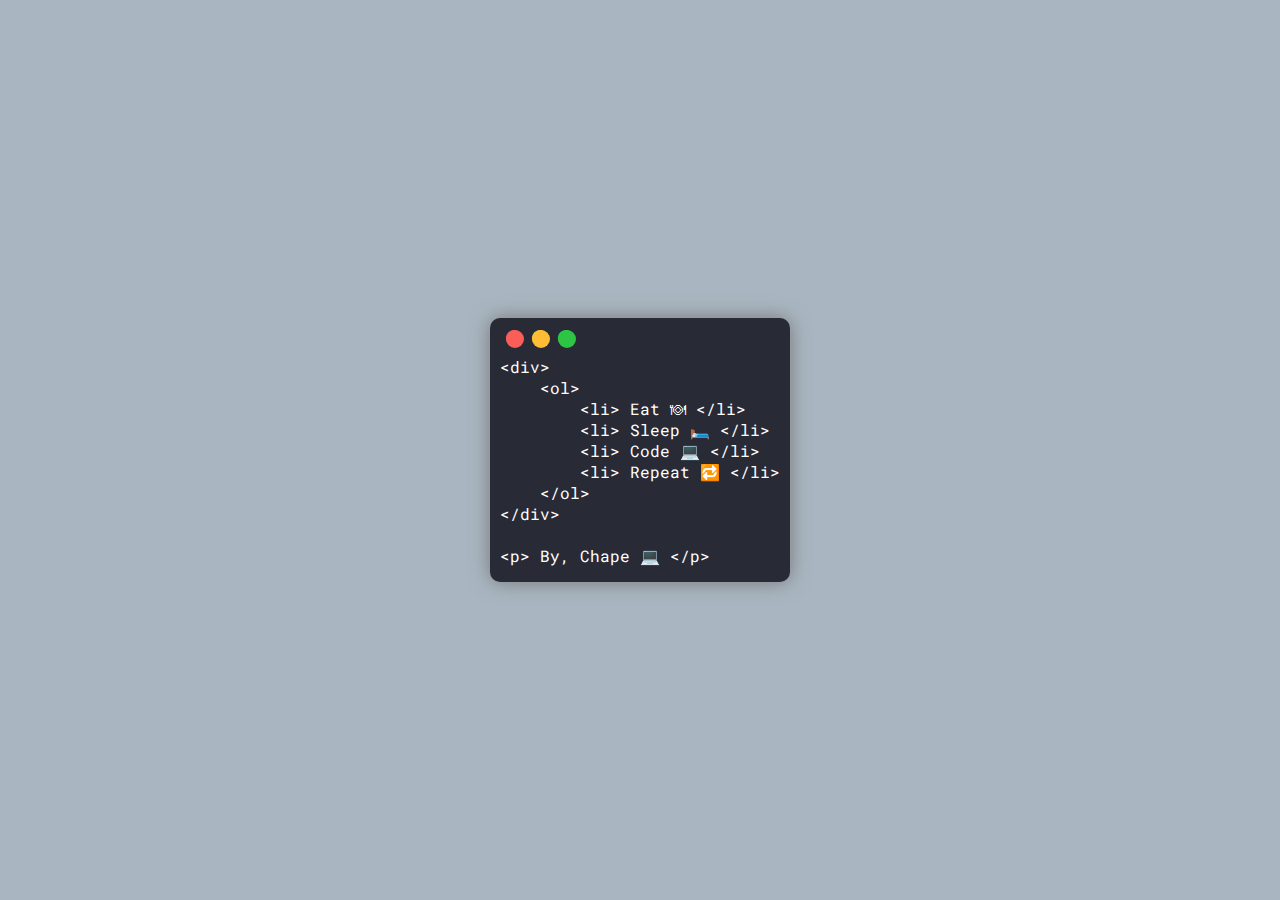
<file: Hobbies/index.html>
<!DOCTYPE html>
<html lang="en">
<head>
    <meta charset="UTF-8">
    <title>;)</title>
    <meta name="viewport" content="width=device-width, initial-scale=1.0">
    <link href="https://fonts.googleapis.com/css?family=Roboto+Mono" rel="stylesheet">
    <link rel="stylesheet" href="styles.css">
</head>
<body>
    <div class="container">
        <div class="buttons">
            <i class="icon-radio-unchecked red"></i>
            <i class="icon-radio-unchecked yellow"></i>
            <i class="icon-radio-unchecked green"></i>
        </div>        
        <div class="code">
             &lt;div&gt;<br>
               &nbsp;&nbsp;&nbsp;&nbsp;&lt;ol&gt;<br>
                   &nbsp;&nbsp;&nbsp;&nbsp;&nbsp;&nbsp;&nbsp;&nbsp;&lt;li&gt; Eat 🍽 &lt;/li&gt;<br>
                   &nbsp;&nbsp;&nbsp;&nbsp;&nbsp;&nbsp;&nbsp;&nbsp;&lt;li&gt; Sleep 🛏️ &lt;/li&gt;<br>
                   &nbsp;&nbsp;&nbsp;&nbsp;&nbsp;&nbsp;&nbsp;&nbsp;&lt;li&gt; Code 💻 &lt;/li&gt;<br>             &nbsp;&nbsp;&nbsp;&nbsp;&nbsp;&nbsp;&nbsp;&nbsp;&lt;li&gt; Repeat 🔁 &lt;/li&gt;<br>
               &nbsp;&nbsp;&nbsp;&nbsp;&lt;/ol&gt;<br>
           &lt;/div&gt;<br><br>
           
           &lt;p&gt By, Chape 💻 &lt;/p&gt          
        </div>
    </div>
</body>
</html>
</file>
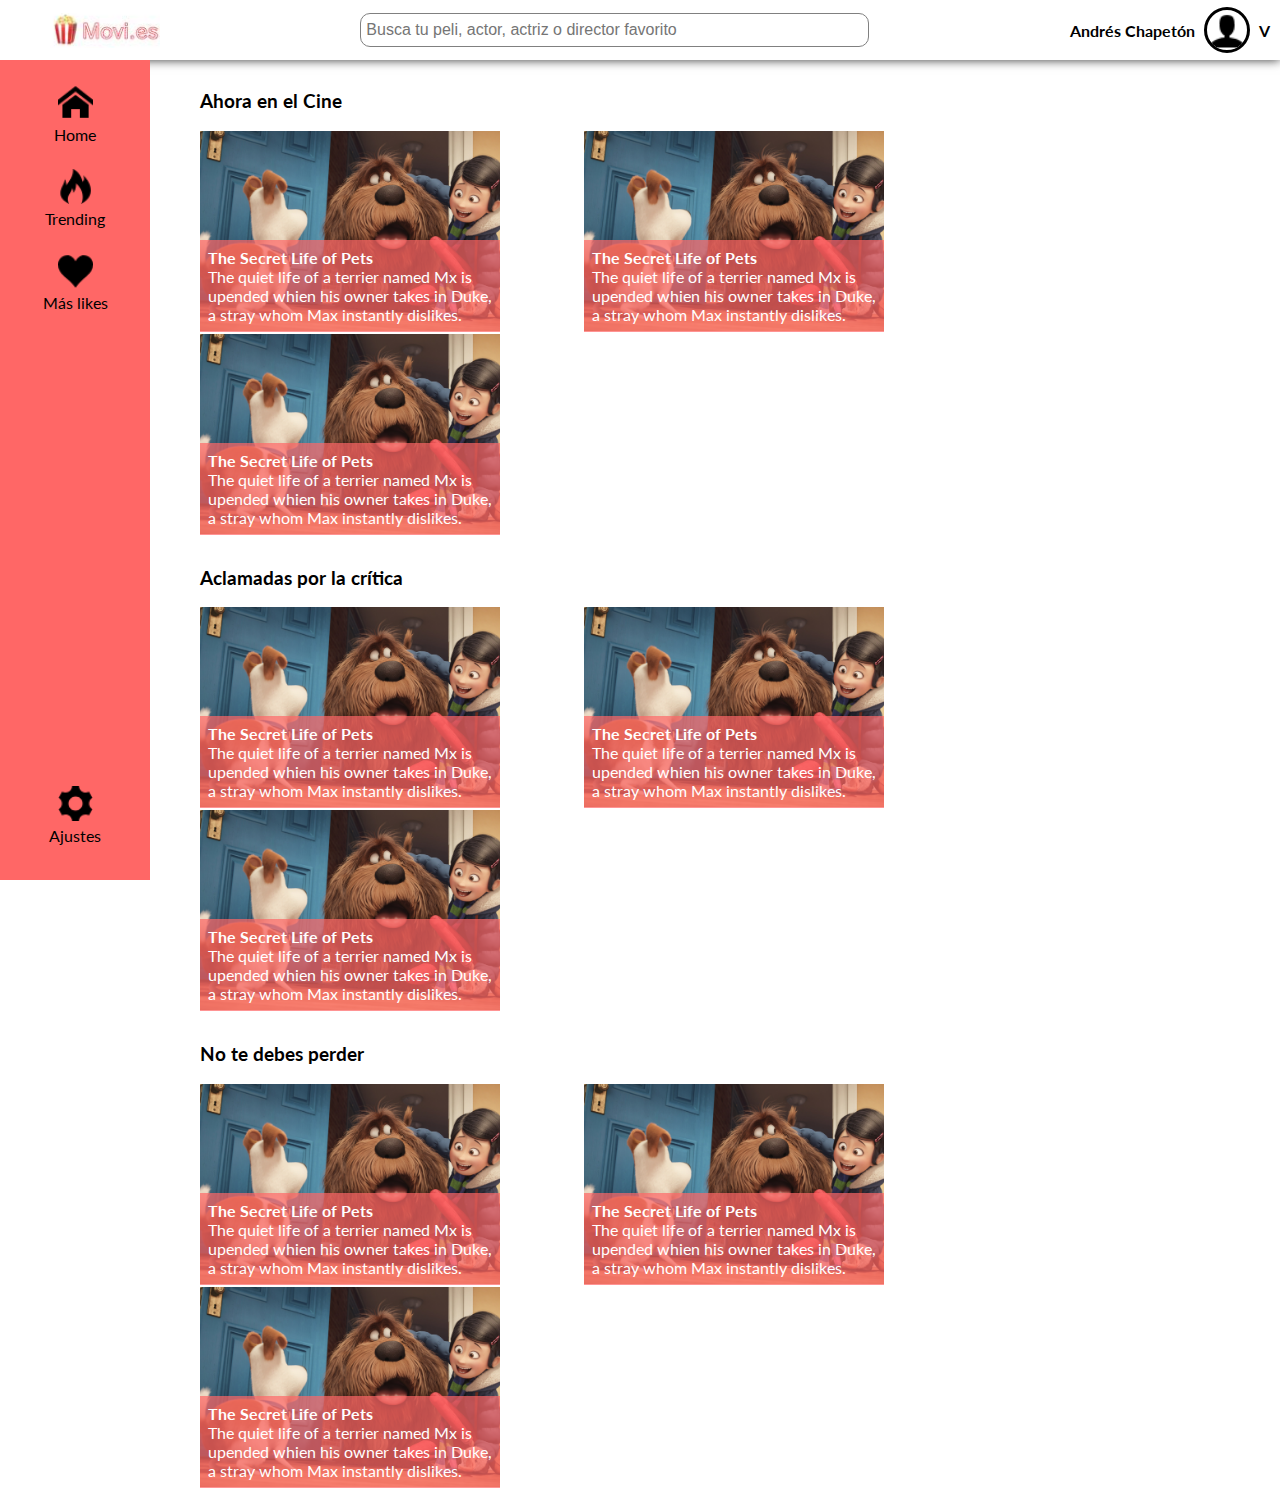
<file: Movi.es/index.html>
<!DOCTYPE html>
<html lang="en">
<head>
    <meta charset="UTF-8">
    <title>Movi.es</title>
    <link href="https://fonts.googleapis.com/css?family=Lato" rel="stylesheet">
    <link rel="stylesheet" href="css/styles.css">
</head>
<body>
    <section class="container">
        <div class="header">
            <img src="css/img/logo.png" alt="" class="logo">
            <input type="text" placeholder="Busca tu peli, actor, actriz o director favorito">
            <div class="user">
                <p>Andrés Chapetón</p>
                <img src="css/img/user.png" alt="">
                <p>V</p>
            </div>
        </div>
        <div class="side-bar">
            <div class="opciones-side-bar">
                <figure>
                    <img src="css/img/home.png" alt="">
                    <p>Home</p>
                </figure>
                <figure>
                    <img src="css/img/fire.png" alt="">
                    <p>Trending</p>
                </figure>
                <figure>
                    <img src="css/img/heart.png" alt="">
                    <p>Más likes</p>
                </figure>
            </div>
            <div class="ajustes-side-bar">
                <figure>
                    <img src="css/img/cog.png" alt="">
                    <p>Ajustes</p>
                </figure>
            </div>
        </div>
        <div class="movies">
            <h3 class="title">Ahora en el Cine</h3>
            <div class="container-movie">
                <img src="css/img/the-secret-life-of-pets.jpg" alt="">
                <div class="description-movie">
                    <h4>
                        The Secret Life of Pets
                    </h4>
                    <p>
                        The quiet life of a terrier named Mx is upended whien his owner takes in Duke, a stray whom Max instantly dislikes.
                    </p>
                </div>                
            </div>
            <div class="container-movie">
                <img src="css/img/the-secret-life-of-pets.jpg" alt="">
                <div class="description-movie">
                    <h4>
                        The Secret Life of Pets
                    </h4>
                    <p>
                        The quiet life of a terrier named Mx is upended whien his owner takes in Duke, a stray whom Max instantly dislikes.
                    </p>
                </div>                
            </div>
            <div class="container-movie">
                <img src="css/img/the-secret-life-of-pets.jpg" alt="">
                <div class="description-movie">
                    <h4>
                        The Secret Life of Pets
                    </h4>
                    <p>
                        The quiet life of a terrier named Mx is upended whien his owner takes in Duke, a stray whom Max instantly dislikes.
                    </p>
                </div>                
            </div>
            <h3 class="title">Aclamadas por la crítica</h3>
            <div class="container-movie">
                <img src="css/img/the-secret-life-of-pets.jpg" alt="">
                <div class="description-movie">
                    <h4>
                        The Secret Life of Pets
                    </h4>
                    <p>
                        The quiet life of a terrier named Mx is upended whien his owner takes in Duke, a stray whom Max instantly dislikes.
                    </p>
                </div>                
            </div>
            <div class="container-movie">
                <img src="css/img/the-secret-life-of-pets.jpg" alt="">
                <div class="description-movie">
                    <h4>
                        The Secret Life of Pets
                    </h4>
                    <p>
                        The quiet life of a terrier named Mx is upended whien his owner takes in Duke, a stray whom Max instantly dislikes.
                    </p>
                </div>                
            </div>
            <div class="container-movie">
                <img src="css/img/the-secret-life-of-pets.jpg" alt="">
                <div class="description-movie">
                    <h4>
                        The Secret Life of Pets
                    </h4>
                    <p>
                        The quiet life of a terrier named Mx is upended whien his owner takes in Duke, a stray whom Max instantly dislikes.
                    </p>
                </div>                
            </div>
            <h3 class="title">No te debes perder</h3>
            <div class="container-movie">
                <img src="css/img/the-secret-life-of-pets.jpg" alt="">
                <div class="description-movie">
                    <h4>
                        The Secret Life of Pets
                    </h4>
                    <p>
                        The quiet life of a terrier named Mx is upended whien his owner takes in Duke, a stray whom Max instantly dislikes.
                    </p>
                </div>                
            </div>
            <div class="container-movie">
                <img src="css/img/the-secret-life-of-pets.jpg" alt="">
                <div class="description-movie">
                    <h4>
                        The Secret Life of Pets
                    </h4>
                    <p>
                        The quiet life of a terrier named Mx is upended whien his owner takes in Duke, a stray whom Max instantly dislikes.
                    </p>
                </div>                
            </div>
            <div class="container-movie">
                <img src="css/img/the-secret-life-of-pets.jpg" alt="">
                <div class="description-movie">
                    <h4>
                        The Secret Life of Pets
                    </h4>
                    <p>
                        The quiet life of a terrier named Mx is upended whien his owner takes in Duke, a stray whom Max instantly dislikes.
                    </p>
                </div>                
            </div>
        </div>
    </section>  
</body>
</html>
</file>
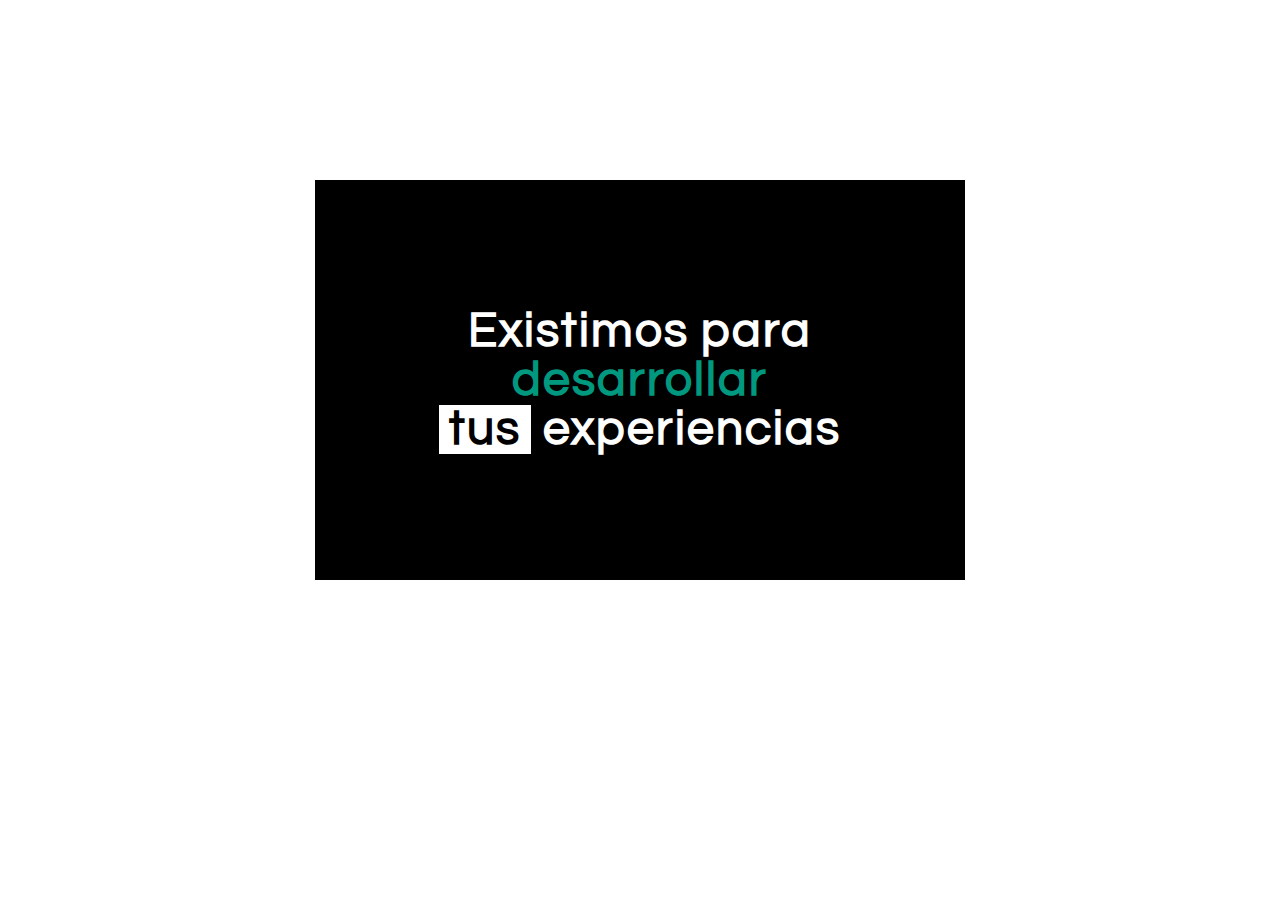
<file: Hobbies/3_sides/index.html>
<!DOCTYPE html>
<html lang="en">
<head>
    <meta charset="UTF-8">
    <title>ARTech</title>
    <meta name="viewport" content="width=device-width, initial-scale=1.0">
    <link href="https://fonts.googleapis.com/css?family=Questrial" rel="stylesheet">
    <link rel="stylesheet" href="styles.css">
</head>
<body>
    <div class="container">
        <img src="css/logo.png" alt="">
    </div>
    <div class="container">
        <img src="css/above.png" alt="">
    </div>
    <div class="container">
        <h1>Existimos para<br><strong class="develop">desarrollar</strong><br/><strong class="your">tus</strong> experiencias
        </h1> 
    </div>
</body>
</html>
</file>
<file: Hobbies/styles.css>
@font-face {
  font-family: 'icomoon';
  src:  url('css/fonts/icomoon.eot?3odky6');
  src:  url('css/fonts/icomoon.eot?3odky6#iefix') format('embedded-opentype'),
    url('css/fonts/icomoon.ttf?3odky6') format('truetype'),
    url('css/fonts/icomoon.woff?3odky6') format('woff'),
    url('css/fonts/icomoon.svg?3odky6#icomoon') format('svg');
  font-weight: normal;
  font-style: normal;
}

[class^="icon-"], [class*=" icon-"] {
  /* use !important to prevent issues with browser extensions that change fonts */
  font-family: 'icomoon' !important;
  speak: none;
  font-style: normal;
  font-weight: normal;
  font-variant: normal;
  text-transform: none;
  line-height: 1;

  /* Better Font Rendering =========== */
  -webkit-font-smoothing: antialiased;
  -moz-osx-font-smoothing: grayscale;
}

.icon-radio-unchecked:before {
  content: "\e900";
}


body{
    margin: 0;
    font-family: 'Roboto Mono', monospace;
    display: flex;
    justify-content: center;
    align-items: center;
    width: 100vw;
    height: 100vh;
    background-color: #a9b6c1;
}

.container{
    width: 300px;
    background-color: #282a36;
    border-radius: 10px;
    padding-bottom: 1em;
    -moz-box-shadow: 0 0 20px #777777;
    -webkit-box-shadow: 0 0 20px #777777;
    box-shadow: 0 0 20px #777777;
}

.buttons{
    width: 300px;
    height: auto;
    display: flex;
    margin-left: 1em;
}

.green{
    color: #2dc544;
    background-color: #2dc544;
    border-radius: 50%;
}

.yellow{
    color: #febd34;
    background-color: #febd34;
    border-radius: 50%;
}

.red{
    color: #fb5e59;
    background-color: #fb5e59;
    border-radius: 50%;
}

.code{
    color: white;
    display: flex;
    justify-content: center;
    align-items: center;
}

.icon-radio-unchecked{
    width: 18px;
    height: 18px;
    margin: .8em .5em .5em 0;
}
</file>
<file: Movi.es/css/styles.css>
body{
    margin: 0;
    font-family: Lato, sans-serif;
}

.container{
    display: grid;
    grid-template-columns: 150px 1fr;
    grid-template-rows: : 200px 1fr;
    
    grid-template-areas: "header header"
                         "side-bar movies";
}

.header{
    grid-area: header;
    height: 60px;
    display: flex;
    justify-content: space-between;
    align-items: center;
    border-bottom: shadow;
    box-shadow: 0 0 10px 0 rgba(0, 0, 0, 0.8);
}

.header .logo{
    height: 35px;
    margin-left: 50px;
}

.header input{
    width: 500px;
    height: 30px;
    border-radius: 10px;
    border: 1px solid grey;
    font-size: 16px;
    padding-left: 5px;    
}

.header .user{
    display: flex;
    justify-content: space-between;
    align-items: center;
    width: 200px;
    margin-right: 10px;
    font-weight: bold;
}

.header .user img{
    width: 40px;
    height: 40px;
    border-radius: 100px;
    border: 3px solid;
}

.side-bar{
    grid-area: side-bar;
    height: 820px;
    display: flex;
    flex-direction: column;
    justify-content: space-between;
    align-items: center;
    background-color: #ff6766;
}

.side-bar .opciones-side-bar{
    margin-top: 25px;
    padding: 0;
    display: flex;
    flex-direction: column;
}

.side-bar .ajustes-side-bar{
    margin-bottom: 10px;
    padding: 0;
}

.side-bar figure{
    margin: 0;
    padding: 0;
    display: flex;
    flex-direction: column;
    align-items: center;
}

.side-bar figure img{
    width: 35px;    
}

.side-bar p{
    margin-top: 5px;
    margin-bottom: 25px;
    padding: 0;
}

.movies{
    grid-area: movies;
    display: subgrid;
    grid-template-columns: repeat(3, 300px);
    grid-template-rows: 50px 200px 50px 200px 50px 200px;
    grid-template-areas: "title title title"
                         "container-movie container-movie container-movie"
                         "title title title"
                         "container-movie container-movie container-movie"
                         "title title title"
                         "container-movie container-movie container-movie"
    justify-content: center;
    margin-left: 50px;
}

.title{
    grid-area: title;
    margin-top: 30px;
}

.container-movie{
    grid-area: container-movie;
    display: inline-block;
    margin-right: 80px;
}

.container-movie img{
    width: 300px;
    height: 200px;
    object-fit: cover;
    margin: 0;
    padding: 0;
    position: relative;
}

.container-movie .description-movie{
    background-color: rgba(255,103,102, 0.7);
    padding: 0;
    display: block;
    margin-top: -94px;
    position: absolute;
    width: 300px;
    color: white;
}

.container-movie .description-movie h4{
    margin: 0;
    padding: 8px 8px 0 8px;
}

.container-movie .description-movie p{
    margin: 0;
    padding: 0 8px 8px 8px;
}
</file>
<file: Hobbies/3_sides/styles.css>
body{
    margin: 0;
    font-family: 'Questrial', sans-serif;
    display: flex;
    justify-content: center;
}

.container{
    width: 650px;
    height: 400px;
    overflow: hidden;
    display: flex;
    justify-content: center;
    align-items: center;
    background-color: black;
    color: white;
    position: absolute;
    top: 20%;
}

img{
    width: inherit;
}

h1{
    font-size: 3em;
    text-align: center;
    letter-spacing: 2px;
}

.develop{
    color: #00997f;
}

.your{
    background-color: white;
    color: black;
    padding: 0 10px;
}
</file>
